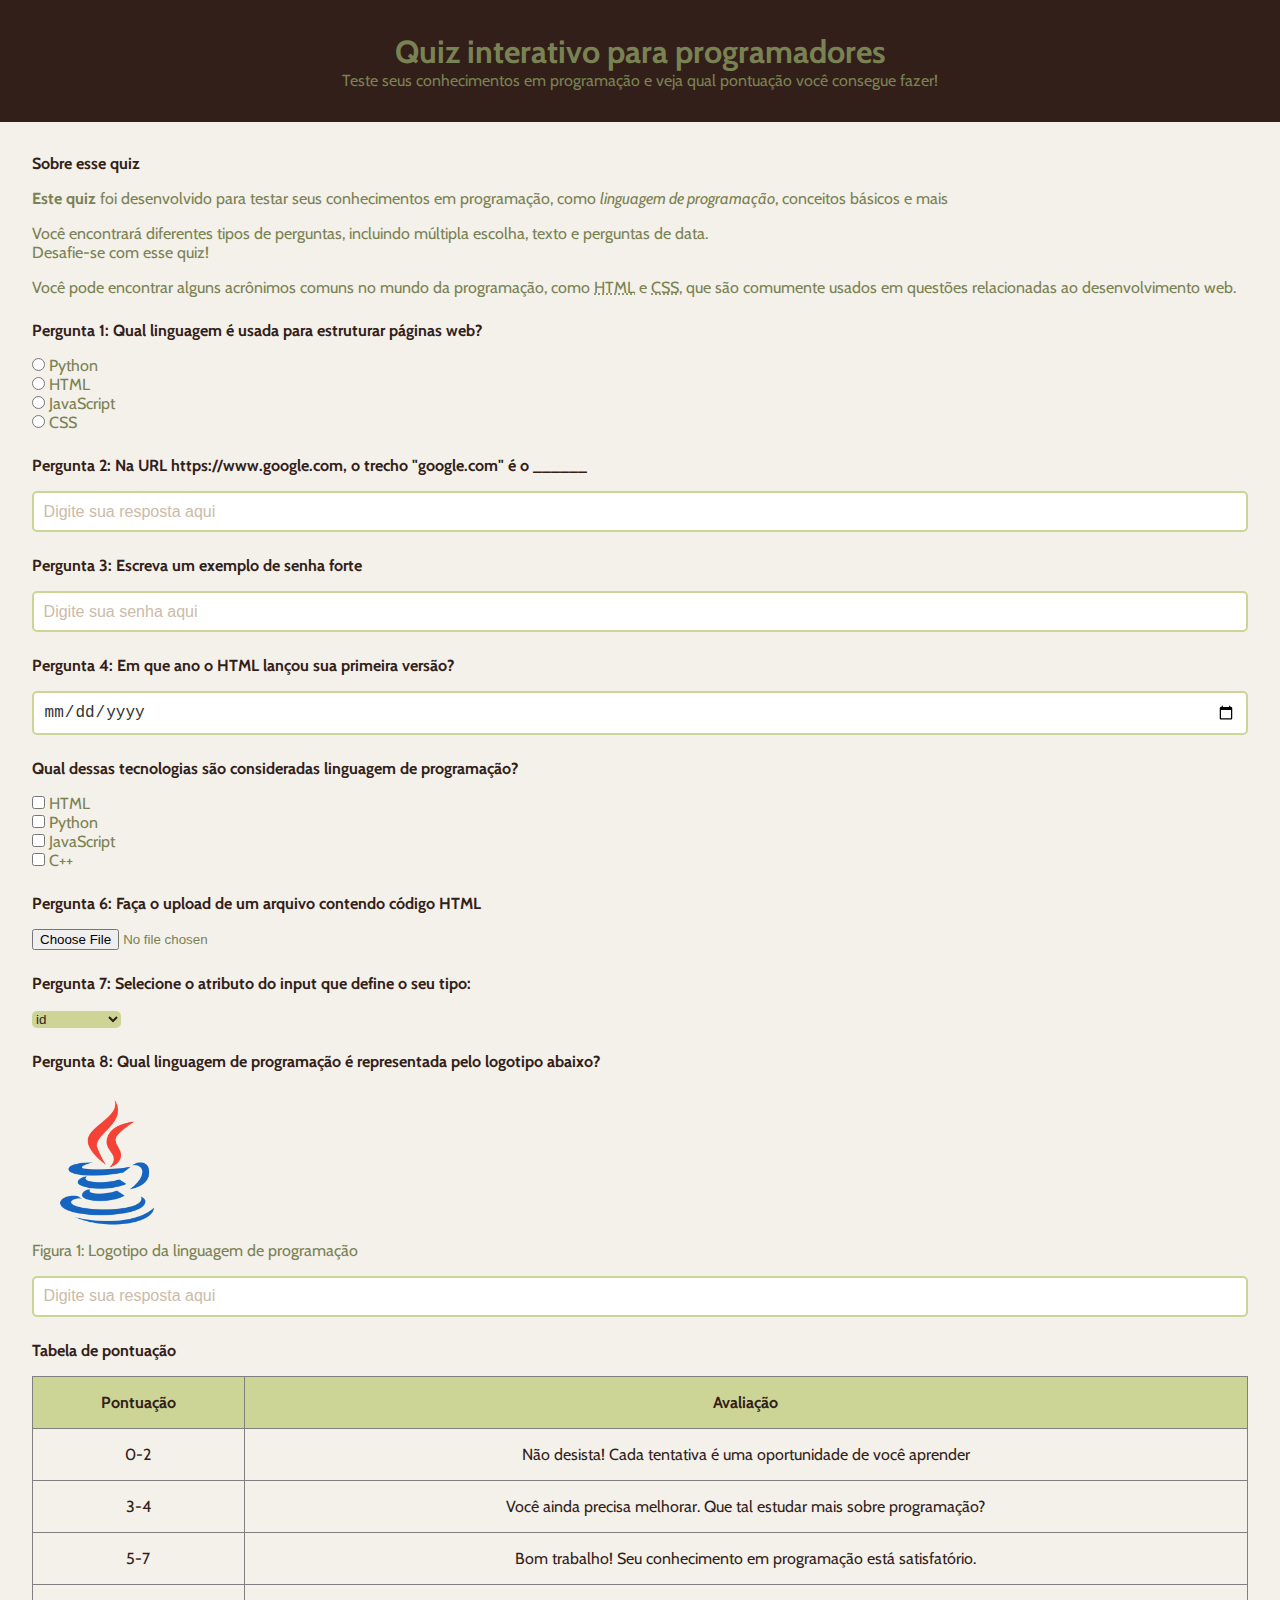
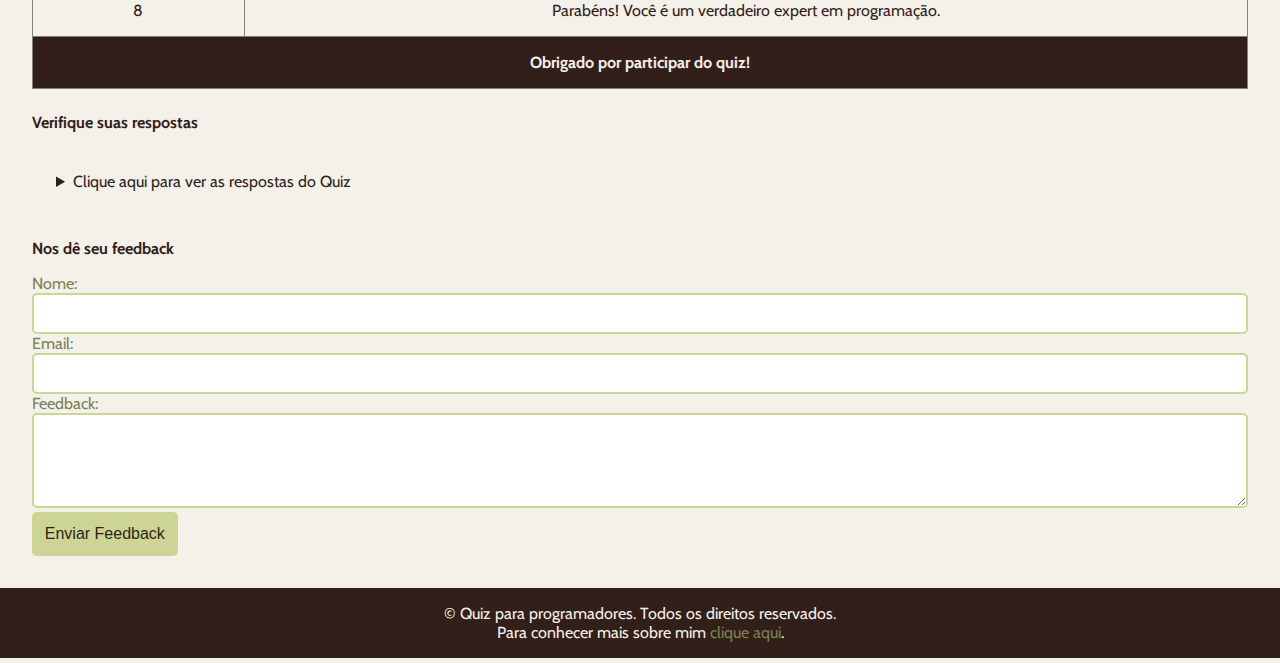
<file: index.html>
<!DOCTYPE html>
<html>
    <head>
        <title>Quiz para programadores</title>
        <meta name="description" content="Um quiz divertido para programadores testarem seus conhecimentos.">
        <link rel="stylesheet" href="style.css">
    </head>
    <body>
        <header>
            <h1>Quiz interativo para programadores</h1>
            <p>Teste seus conhecimentos em programação e veja qual pontuação você consegue fazer!</p>
        </header>
        <main>
            <!-- Introdução -->
            <section>
                <h2>Sobre esse quiz</h2>
                <p><b>Este quiz</b> foi desenvolvido para testar seus conhecimentos em programação, como <i>linguagem de programação</i>, conceitos básicos e mais</p>
                <p>Você encontrará diferentes tipos de perguntas, incluindo múltipla escolha, texto e perguntas de data. <br> Desafie-se com esse quiz!</p>
                <p>Você pode encontrar alguns acrônimos comuns no mundo da programação, como <abbr title="HyperText Markup Language">HTML</abbr> e <abbr title="Cascading Style Sheets">CSS</abbr>, que são comumente usados em questões relacionadas ao desenvolvimento web.</p>
            </section>
            <!-- Pergunta 1: múltipla escolha -->
            <section>
                <h2>Pergunta 1: Qual linguagem é usada para estruturar páginas web?</h2>
                <form>
                     <input type="radio" value="Python" id="p1a" name="pergunta1">
                     <label for="p1a">Python</label><br>
                     <input type="radio" value="HTML" id="p1b" name="pergunta1">
                     <label for="p1b">HTML</label><br>
                     <input type="radio" value="JavaScript" id="p1c" name="pergunta1">
                     <label for="p1c">JavaScript</label><br>
                     <input type="radio" value="CSS" id="p1d" name="pergunta1">
                     <label for="p1d">CSS</label><br>
                </form>
            </section>
            <!-- Pergunta 2: texto -->
             <section>
                <h2>Pergunta 2: Na URL https://www.google.com, o trecho "google.com" é o ______ </h2>
                <input type="text" id="p2" name="pergunta2" placeholder="Digite sua resposta aqui">
             </section>
             <!-- Pergunta 3: senha -->
             <section>
                <h2>Pergunta 3: Escreva um exemplo de senha forte</h2>
                <form>
                    <input type="password" id="p3" name="pergunta3" placeholder="Digite sua senha aqui">
                </form>
             </section>
             <!-- Pergunta 4: data -->
              <section>
                <h2>Pergunta 4: Em que ano o HTML lançou sua primeira versão?</h2>
                <form>
                    <input type="date" id="p4" name="pergunta4">
                </form>
              </section>
              <!-- Pergunta 5: seleção múltipla -->
             <section>
                <h2>Qual dessas tecnologias são consideradas linguagem de programação?</h2>
                <form>
                    <input type="checkbox" id="p5a" name="pergunta5" value="HTML">
                    <label for="p5a">HTML</label><br>
                    <input type="checkbox" id="p5b" name="pergunta5" value="Python">
                    <label for="p5b">Python</label><br>
                    <input type="checkbox" id="p5c" name="pergunta5" value="JavaScript">
                    <label for="p5c">JavaScript</label><br>
                    <input type="checkbox" id="p5d" name="pergunta5" value="C++">
                    <label for="p5d">C++</label><br>
                </form>
             </section>
             <!-- Pergunta 6: upload de arquivo-->
              <section>
                <h2>Pergunta 6: Faça o upload de um arquivo contendo código HTML</h2>
                <form>
                    <input type="file" id="p6" name="pergunta6" accept=".html">
                </form>
              </section>
            <!-- Pergunta 7: menu suspenso-->
            <section>
                <h2>Pergunta 7: Selecione o atributo do input que define o seu tipo:</h2>
                <form>
                    <select name="pergunta7" id="p7">
                        <option value="id">id</option>
                        <option value="type">type</option>
                        <option
                        value="placeholder">placeholder</option>
                    </select>
                </form>
            </section>
            <!-- Pergunta 8: imagem -->
            <section>
                <h2>Pergunta 8: Qual linguagem de programação é representada pelo logotipo abaixo?</h2>
                <figure>
                    <img src="assets/java-coffee-cup-logo.png" width="150" alt="Logotipo de uma linguagem de programação">
                    <figcaption>Figura 1: Logotipo da linguagem de programação</figcaption>
                </figure>
                <input type="text" id="p8" name="pergunta8" placeholder="Digite sua resposta aqui">
            </section> 
            <!-- Tabela de pontuação -->
            <section>
                <h2>Tabela de pontuação</h2>
                <table border="1">
                    <thead>
                        <tr>
                            <th>Pontuação</th>
                            <th>Avaliação</th>
                        </tr>
                    </thead>
                    <tbody>
                        <tr>
                            <td>0-2</td>
                            <td>Não desista! Cada tentativa é uma oportunidade de você aprender</td>
                        </tr>
                        <tr>
                            <td>3-4</td>
                            <td>Você ainda precisa melhorar. Que tal estudar mais sobre programação?</td>
                        </tr>
                        <tr>
                            <td>5-7</td>
                            <td>Bom trabalho! Seu conhecimento em programação está satisfatório.</td>
                        </tr>
                        <tr>
                            <td>8</td>
                            <td>Parabéns! Você é um verdadeiro expert em programação.</td>
                        </tr>
                    </tbody>
                    <tfoot>
                        <tr>
                            <td colspan="2">Obrigado por participar do quiz!</td>
                        </tr>
                    </tfoot>
                </table>
            </section>
            <!-- Lista de respostas -->
            <section>
                <h2>Verifique suas respostas</h2>
                <details>
                    <summary>Clique aqui para ver as respostas do Quiz</summary>
                    <ul>
                        <li>Pergunta 1: <span id="resposta1">HTML</span></li>
                        <li>Pergunta 2: <span id="resposta2">Domínio</span></li>
                        <li>Pergunta 3: <span id="resposta3">Ab23#kao8Anmd#</span></li>
                        <li>Pergunta 4: <span id="resposta4">1991</span></li>
                        <li>Pergunta 5: <span id="resposta5">Javascript, Java</span></li>
                        <li>Pergunta 6: <span id="resposta6">Arquivo deve ter extensão .html</span></li>
                        <li>Pergunta 7: <span id="resposta7">type</span></li>
                        <li>Pergunta 8: <span id="resposta8">Java</span></li>
                    </ul>
                </details>
            </section>
            <!--Formulário de feedback-->
            <section>
                <h2>Nos dê seu feedback</h2>
                <form>
                    <label for="nome">Nome:</label>
                    <input type="text" id="nome" name="nome" required><br>

                    <label for="email">Email:</label>
                    <input type="email" id="email" name="email" required><br>

                    <label for="feedback">Feedback:</label><br>
                    <textarea id="feedback" name="feedback" rows="4" required></textarea><br>

                    <button type="submit">Enviar Feedback</button>
                </form>
            </section>
        </main>
        <footer>
            <p>&copy; Quiz para programadores. Todos os direitos reservados.</p>
            <p> Para conhecer mais sobre mim  <a href="sobremim.html" target="_blank">clique aqui</a>.</p>
            </p>
        </footer>
    </body>
</html>
</file>
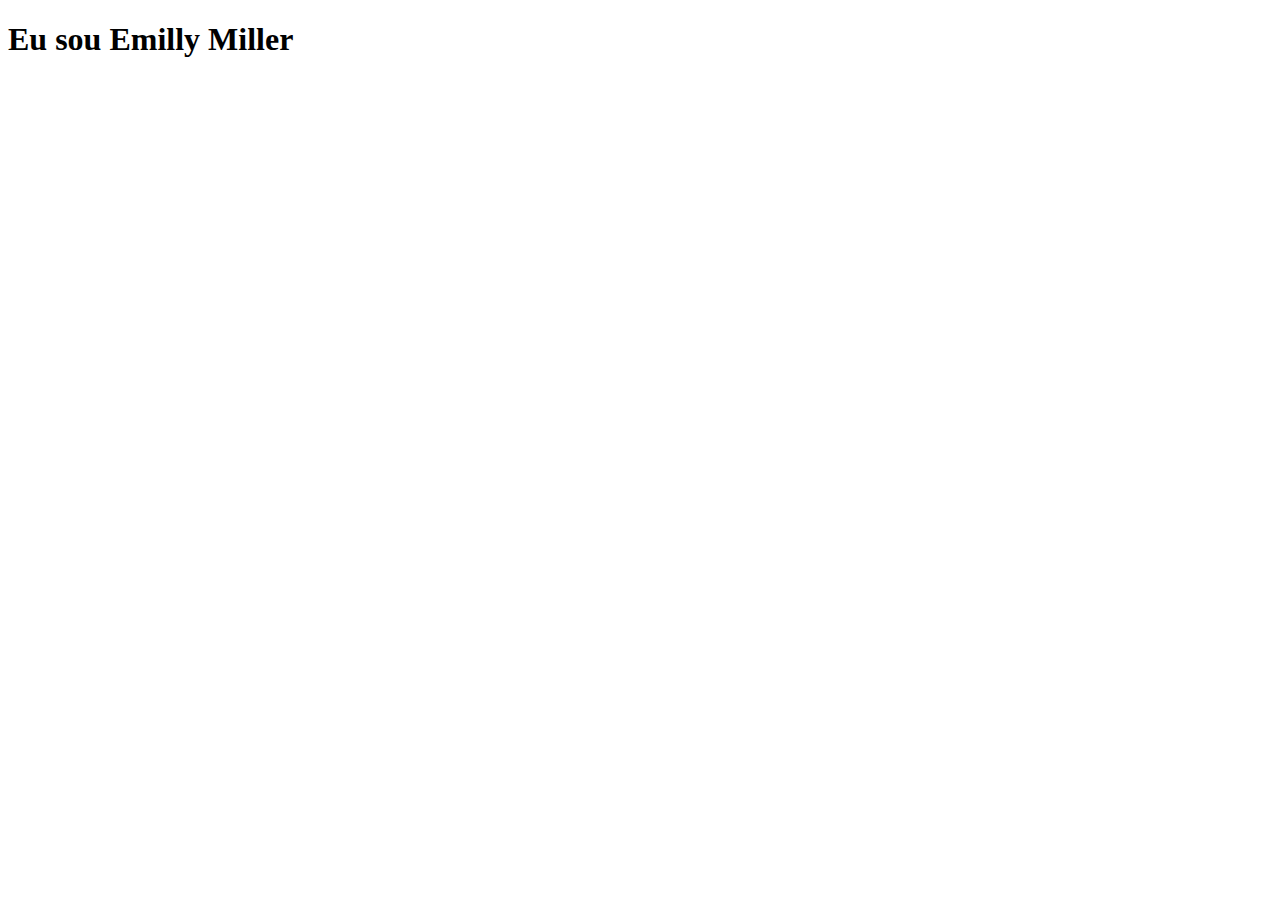
<file: sobremim.html>
<!DOCTYPE html>
<html lang="pt-br">
<head>
    <meta charset="UTF-8">
    <meta name="viewport" content="width=device-width, initial-scale=1.0">
    <title>Sobre Mim</title>
</head>
<body>
    <h1>Eu sou Emilly Miller</h1>
</body>
</html>
</file>
<file: style.css>
@import url('https://fonts.googleapis.com/css2?family=Cabin:ital,wght@0,400..700;1,400..700&display=swap');

* {
    margin: 0;
    padding: 0;
    box-sizing: border-box;
}

body {
    background-color:#F4F0EA;
    color: #798252;
    font-family: "Cabin", sans-serif;
    font-weight: 400;
}

header {
    padding: 2rem;
    background-color: #331f19;
    text-align: center;
}

main {
    padding: 2rem;
    display: flex;
    flex-direction: column;
    gap: 1.5rem;
}

section {
    display: flex;
    flex-direction: column;
    gap: 1rem;
}

h2 {
    font-size: 1.0rem;
    color: #331f19;
}

input[type="radio"], input[type="checkbox"] {
    border: 1px solid #ccc;
    border-radius: 4px;
    padding: 0.5rem;
    font-size: 1rem;
    color: #333;
}

input[type="text"], input[type="email"], input[type="password"], input[type="date"] {
   width: 100%;
   padding: 0.6rem;
   border: 2px solid #CCD595;
   outline: none;
   border-radius:5px;
   font-size: 1rem;
   color: #333;
}

input::placeholder {
    color:#CBBBA7;
}

select {
   cursor: pointer;
   background-color: #CCD595;
   color:#331f19;
   border-radius: 5px;
   border: none;
   outline: none;
}

img {
    max-width: 100%;
    height: auto;
    border-radius: 5px;
}

table {
    width: 100%;
    border-collapse: collapse;
}

th {
    background-color: #CCD595;
    color: #331f19;
    padding: 1rem;
}

td {
    color:#331f19;
    padding: 1rem;
    text-align: center;
}

tfoot td {
    font-weight: bold;
    background-color: #331f19;
    color: #F4F0EA;
}

details {
    background-color: #F4F0EA;
    border-radius: 5px;
    padding: 1rem;
    color: #798252;
}

summary {
    color: #331f19;
    margin: 0.5rem;
    cursor: pointer;
}

ol {
    margin-left: 1.5rem;
}

ol li {
    padding: 0.2rem;
}

fieldset {
    border: 2px solid #CCD595;
    border-radius: 5px;
    padding: 1rem;
}

legend {
    color: #331f19;
    padding: 0 0.5rem;
}

textarea {
    width: 100%;
    padding: 0.6rem;
    border: 2px solid #CCD595;
    outline: none;
    border-radius: 5px;
    font-size: 1rem;
    color: #333;
}

button {
    background-color: #CCD595;
    border: none;
    color: #331f19;
    border-radius: 5px;
    padding: 0.8rem;
    font-size: 1rem;
    cursor: pointer;
}

footer {
    background-color: #331f19;
    color: #F4F0EA;
    text-align: center;
    padding: 1rem;
}

.paragrafo-footer {
    color: #F4F0EA;
}

footer a {
    color: #798252;
    text-decoration: none;
}
</file>
